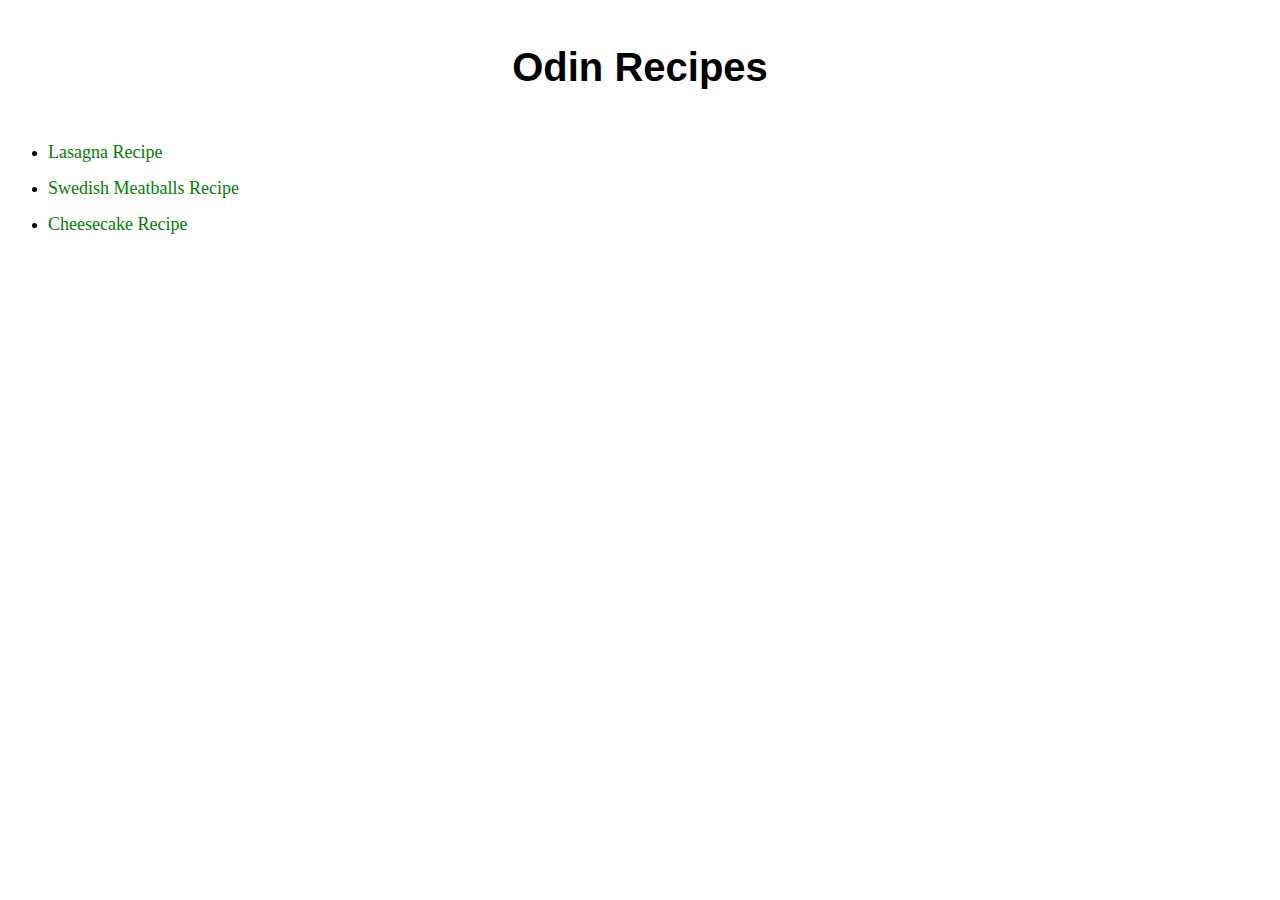
<file: index.html>
<!DOCTYPE html>
<html lang="en">
    <head>
        <meta charset="UTF-8">
        <title>Recipes</title>
        <link rel="stylesheet" href="./style.css">
    </head>

    <body>
        <h1 class="header1">Odin Recipes</h1>
            <ul  class="link-list">
                <li><a href="./recipes/lasagna.html">Lasagna Recipe</a></li>
                <li><a href="./recipes/Swedish-Meatballs.html">Swedish Meatballs Recipe</a></li>
                <li><a href="./recipes/cheesecake.html">Cheesecake Recipe</a></li>
            </ul>
    </body>
</html>
</file>
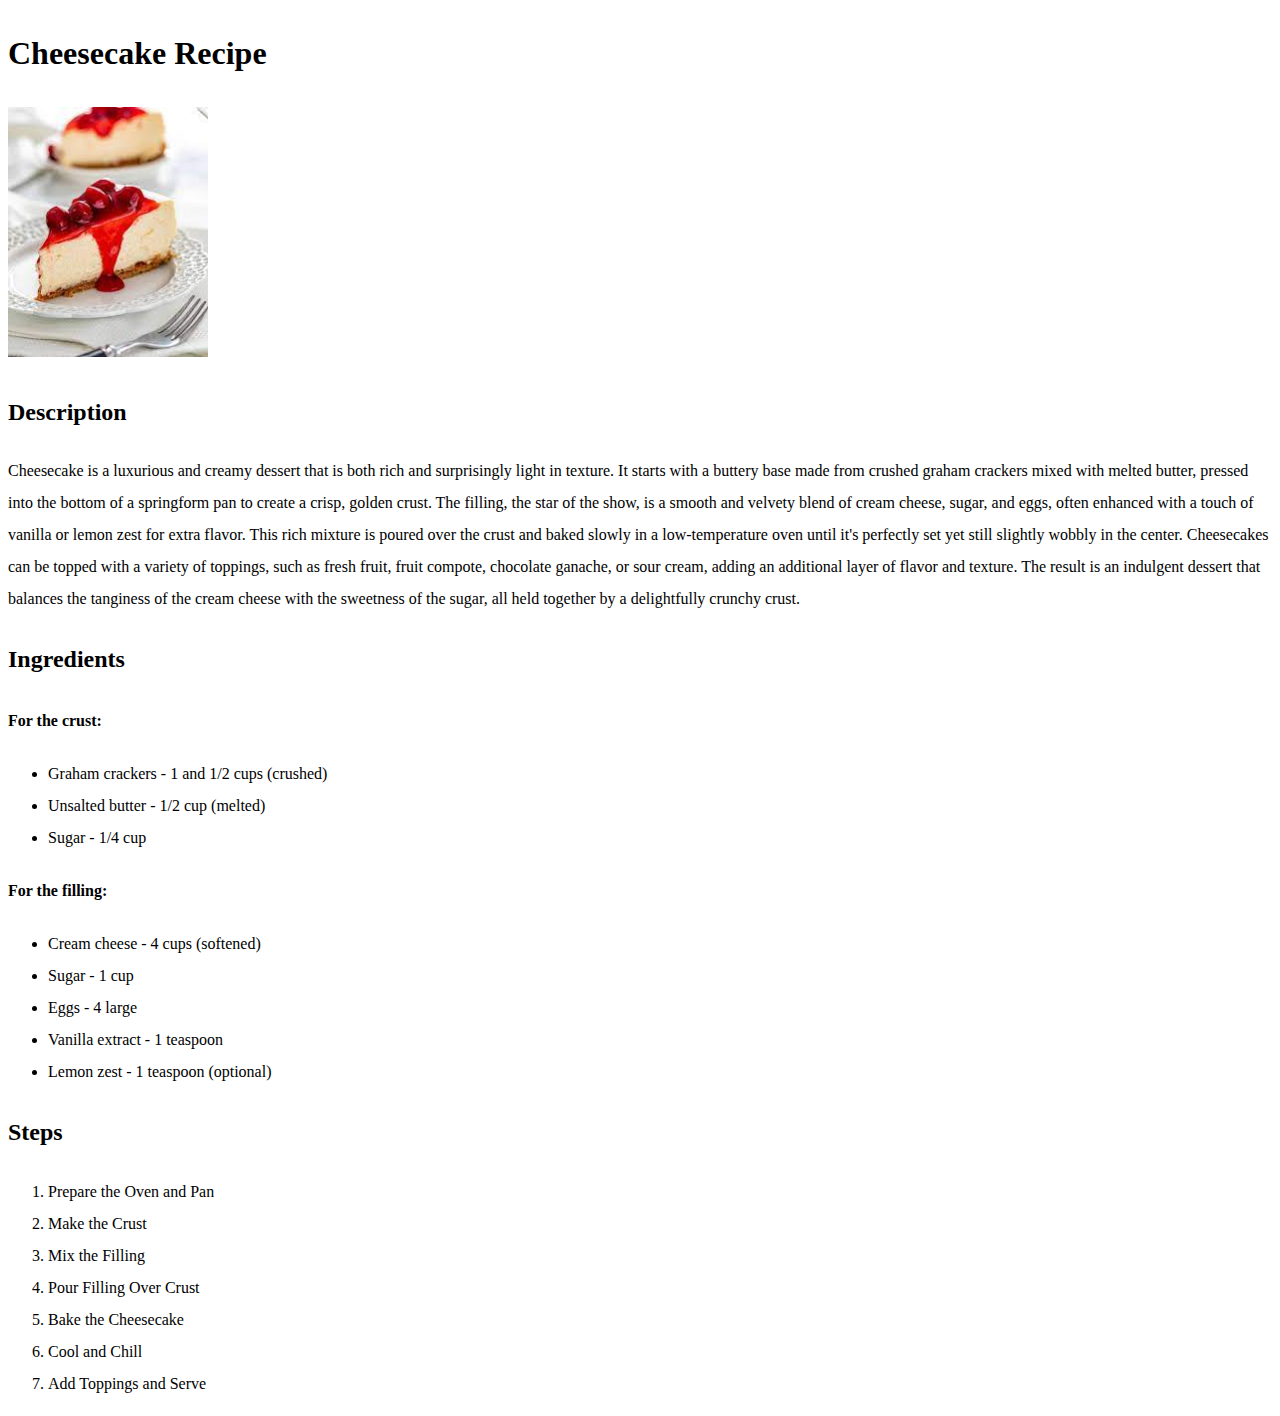
<file: recipes/cheesecake.html>
<!DOCTYPE html>
<html lang="en">
<head>
    <meta charset="UTF-8">
    <title>Cheeescake Recipe</title>
    <link rel="stylesheet" href="../style.css">
</head>

<body>
    <h1>Cheesecake Recipe</h1>
    <img class="cheesecake" src="../imgs/cheesecake.jpg">
    <h2>Description</h2>
        <p>Cheesecake is a luxurious and creamy dessert that is both rich and surprisingly light in texture. It starts with a buttery base made from crushed graham crackers mixed with melted butter, pressed into the bottom of a springform pan to create a crisp, golden crust. The filling, the star of the show, is a smooth and velvety blend of cream cheese, sugar, and eggs, often enhanced with a touch of vanilla or lemon zest for extra flavor. This rich mixture is poured over the crust and baked slowly in a low-temperature oven until it's perfectly set yet still slightly wobbly in the center. Cheesecakes can be topped with a variety of toppings, such as fresh fruit, fruit compote, chocolate ganache, or sour cream, adding an additional layer of flavor and texture. The result is an indulgent dessert that balances the tanginess of the cream cheese with the sweetness of the sugar, all held together by a delightfully crunchy crust.
        </p>
    <h2>Ingredients</h2>
        <h4>For the crust:</h4>
            <ul>
                <li>Graham crackers - 1 and 1/2 cups (crushed)</ls>
                <li>Unsalted butter - 1/2 cup (melted)</ls>
                <li>Sugar - 1/4 cup</ls>
            </ul>
        <h4>For the filling:</h4>
            <ul>
                <li>Cream cheese - 4 cups (softened)</li>
                <li>Sugar - 1 cup</li>
                <li>Eggs - 4 large</li>
                <li>Vanilla extract - 1 teaspoon</li>
                <li>Lemon zest - 1 teaspoon (optional)</li>
            </ul>
    <h2>Steps</h2>
            <ol>
                <li>Prepare the Oven and Pan</li>
                <li>Make the Crust</li>
                <li>Mix the Filling</li>
                <li>Pour Filling Over Crust</li>
                <li>Bake the Cheesecake</li>
                <li>Cool and Chill</li>
                <li>Add Toppings and Serve</li>  
            </ol>
</body>
</html>
</file>
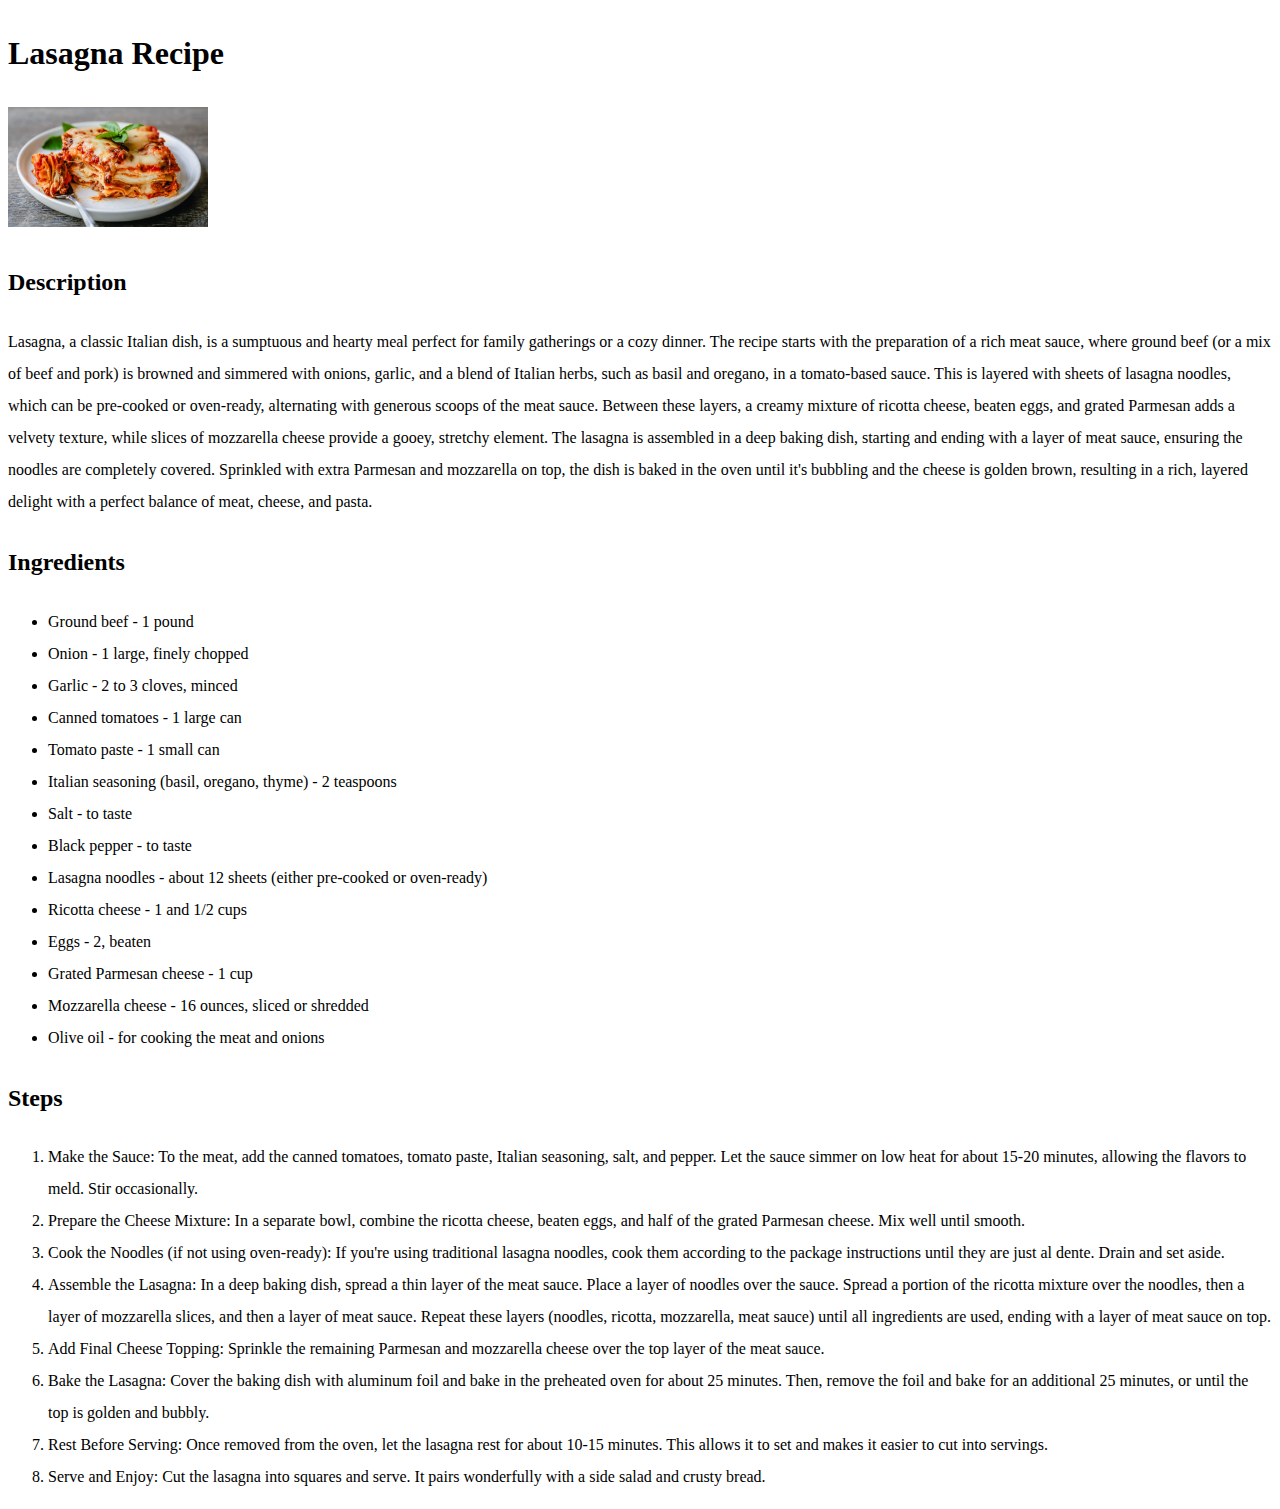
<file: recipes/lasagna.html>
<!DOCTYPE html>
<html lang="en">
    <head>
        <meta charset="UTF-8">
        <title>Lasagna Recipe</title>
        <link rel="stylesheet" href="../style.css">
    </head>

    <body>
        <h1>Lasagna Recipe</h1>
        <img class="lasagna" src="../imgs/lasagna.jpg">
            <h2>Description</h2>
                <p>Lasagna, a classic Italian dish, is a sumptuous and hearty meal perfect for family gatherings or a cozy dinner. The recipe starts with the preparation of a rich meat sauce, where ground beef (or a mix of beef and pork) is browned and simmered with onions, garlic, and a blend of Italian herbs, such as basil and oregano, in a tomato-based sauce. This is layered with sheets of lasagna noodles, which can be pre-cooked or oven-ready, alternating with generous scoops of the meat sauce. Between these layers, a creamy mixture of ricotta cheese, beaten eggs, and grated Parmesan adds a velvety texture, while slices of mozzarella cheese provide a gooey, stretchy element. The lasagna is assembled in a deep baking dish, starting and ending with a layer of meat sauce, ensuring the noodles are completely covered. Sprinkled with extra Parmesan and mozzarella on top, the dish is baked in the oven until it's bubbling and the cheese is golden brown, resulting in a rich, layered delight with a perfect balance of meat, cheese, and pasta.</p>
            <h2>Ingredients</h2>
                <ul>
                    <li>Ground beef - 1 pound</li>
                    <li>Onion - 1 large, finely chopped</li>
                    <li>Garlic - 2 to 3 cloves, minced</li>
                    <li>Canned tomatoes - 1 large can</li>
                    <li>Tomato paste - 1 small can</li>
                    <li>Italian seasoning (basil, oregano, thyme) - 2 teaspoons</li>
                    <li>Salt - to taste</li>
                    <li>Black pepper - to taste</li>
                    <li>Lasagna noodles - about 12 sheets (either pre-cooked or oven-ready)</li>
                    <li>Ricotta cheese - 1 and 1/2 cups</li>
                    <li>Eggs - 2, beaten</li>
                    <li>Grated Parmesan cheese - 1 cup</li>
                    <li>Mozzarella cheese - 16 ounces, sliced or shredded</li>
                    <li>Olive oil - for cooking the meat and onions</li>
                </ul>
            <h2>Steps</h2>
                <ol>
                    <li>Make the Sauce: To the meat, add the canned tomatoes, tomato paste, Italian seasoning, salt, and pepper. Let the sauce simmer on low heat for about 15-20 minutes, allowing the flavors to meld. Stir occasionally.</li>
                    <li>Prepare the Cheese Mixture: In a separate bowl, combine the ricotta cheese, beaten eggs, and half of the grated Parmesan cheese. Mix well until smooth.</li>
                    <li>Cook the Noodles (if not using oven-ready): If you're using traditional lasagna noodles, cook them according to the package instructions until they are just al dente. Drain and set aside.</li>
                    <li>Assemble the Lasagna: In a deep baking dish, spread a thin layer of the meat sauce. Place a layer of noodles over the sauce. Spread a portion of the ricotta mixture over the noodles, then a layer of mozzarella slices, and then a layer of meat sauce. Repeat these layers (noodles, ricotta, mozzarella, meat sauce) until all ingredients are used, ending with a layer of meat sauce on top.</li>
                    <li>Add Final Cheese Topping: Sprinkle the remaining Parmesan and mozzarella cheese over the top layer of the meat sauce.</li>
                    <li>Bake the Lasagna: Cover the baking dish with aluminum foil and bake in the preheated oven for about 25 minutes. Then, remove the foil and bake for an additional 25 minutes, or until the top is golden and bubbly.</li>
                    <li>Rest Before Serving: Once removed from the oven, let the lasagna rest for about 10-15 minutes. This allows it to set and makes it easier to cut into servings.</li>
                    <li>Serve and Enjoy: Cut the lasagna into squares and serve. It pairs wonderfully with a side salad and crusty bread.</li>
                </ol>
    </body>
</html>
</file>
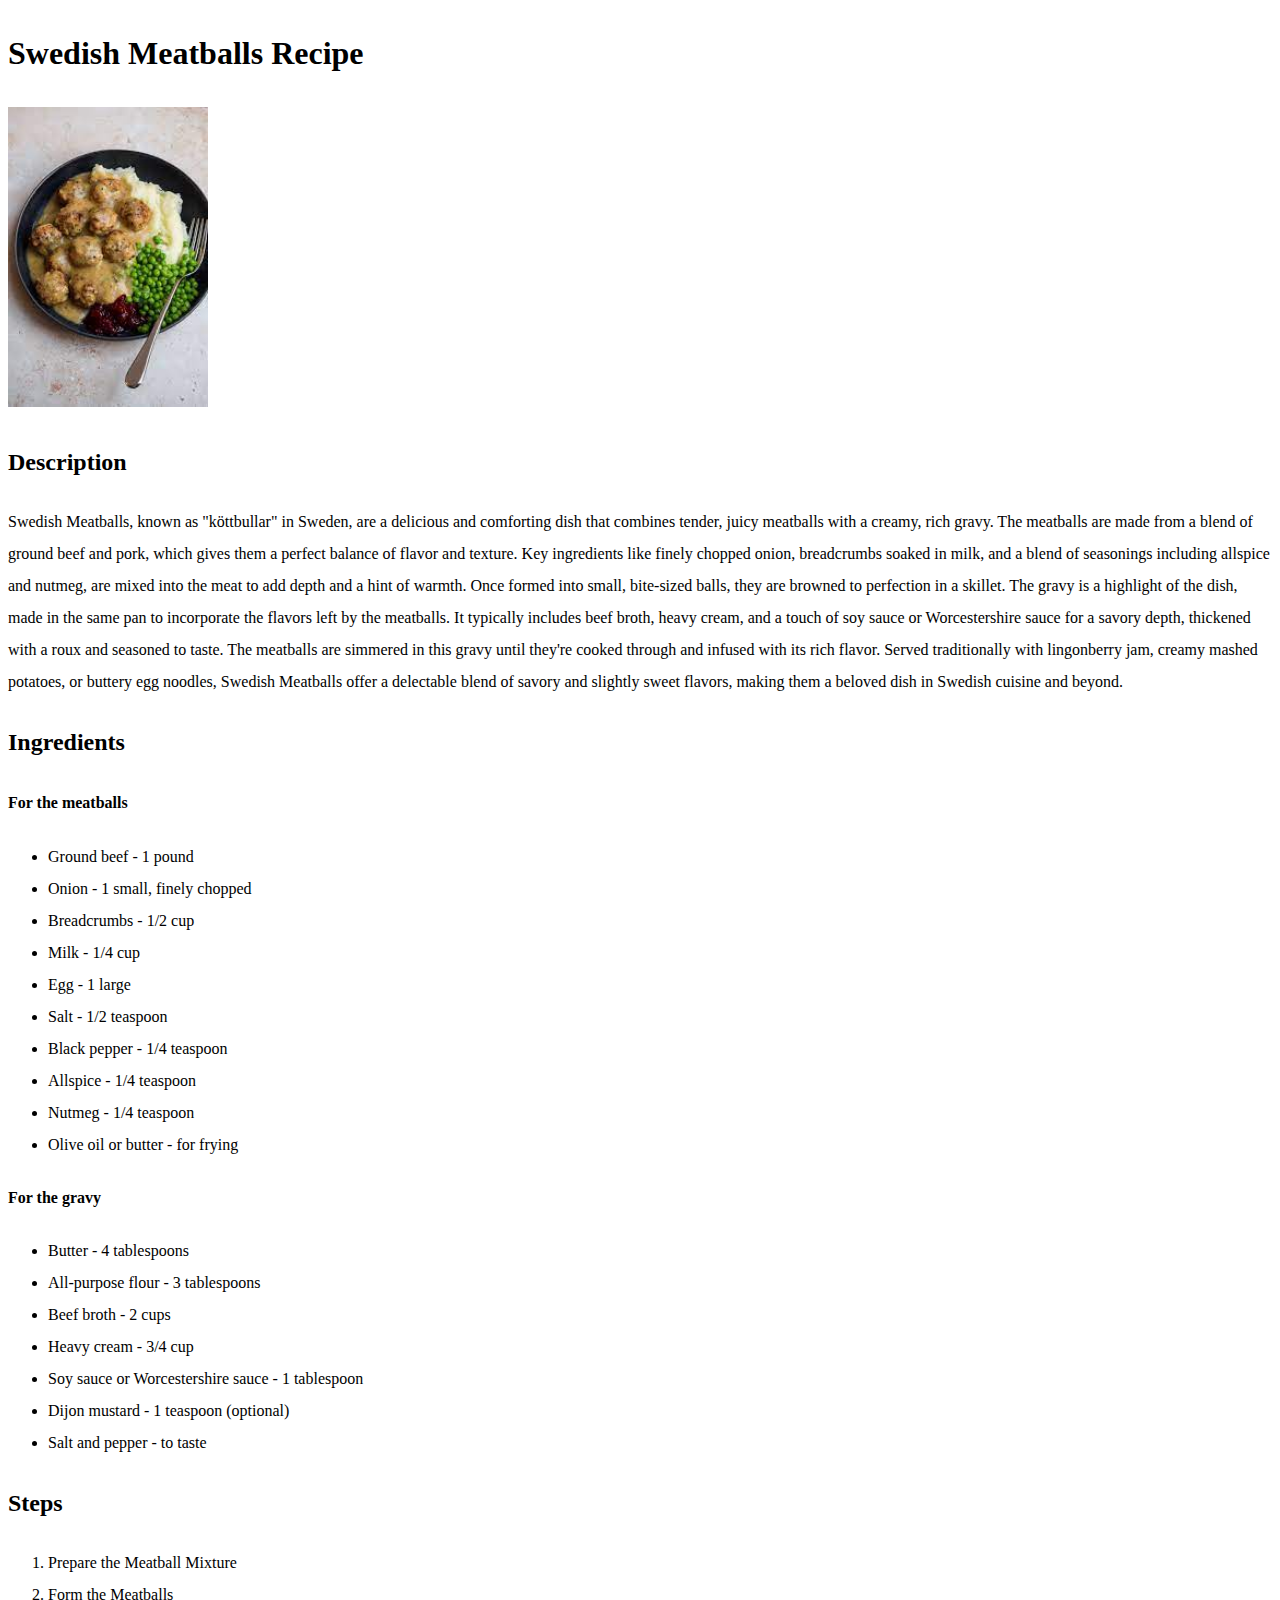
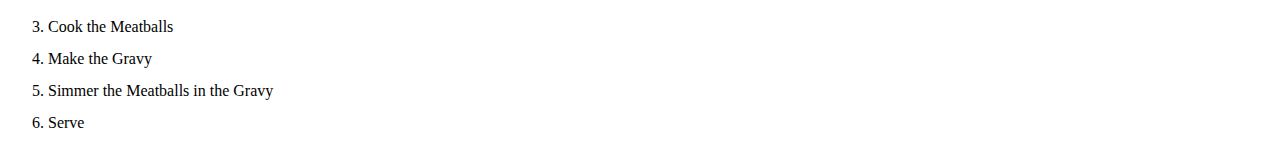
<file: recipes/Swedish-Meatballs.html>
<!DOCTYPE html>
<html lang="en">
    <head>
        <meta charset="UTF-8">
        <title>Swedish Meatballs Recipe</title>
        <link rel="stylesheet" href="../style.css">
    </head>

    <body>
        <h1>Swedish Meatballs Recipe</h1>
        <img class="swedish-meatballs" src="../imgs/Swedish-Meatballs.jpg">
            <h2>Description</h2>
                <p>Swedish Meatballs, known as "köttbullar" in Sweden, are a delicious and comforting dish that combines tender, juicy meatballs with a creamy, rich gravy. The meatballs are made from a blend of ground beef and pork, which gives them a perfect balance of flavor and texture. Key ingredients like finely chopped onion, breadcrumbs soaked in milk, and a blend of seasonings including allspice and nutmeg, are mixed into the meat to add depth and a hint of warmth. Once formed into small, bite-sized balls, they are browned to perfection in a skillet. The gravy is a highlight of the dish, made in the same pan to incorporate the flavors left by the meatballs. It typically includes beef broth, heavy cream, and a touch of soy sauce or Worcestershire sauce for a savory depth, thickened with a roux and seasoned to taste. The meatballs are simmered in this gravy until they're cooked through and infused with its rich flavor. Served traditionally with lingonberry jam, creamy mashed potatoes, or buttery egg noodles, Swedish Meatballs offer a delectable blend of savory and slightly sweet flavors, making them a beloved dish in Swedish cuisine and beyond.
                </p>
            <h2>Ingredients</h2>
                <h4>For the meatballs</h4>
                    <ul>
                        <li>Ground beef - 1 pound</li>
                        <li>Onion - 1 small, finely chopped</li>
                        <li>Breadcrumbs - 1/2 cup</li>
                        <li>Milk - 1/4 cup</li>
                        <li>Egg - 1 large</li>
                        <li>Salt - 1/2 teaspoon</li>
                        <li>Black pepper - 1/4 teaspoon</li>
                        <li>Allspice - 1/4 teaspoon</li>
                        <li>Nutmeg - 1/4 teaspoon</li>
                        <li>Olive oil or butter - for frying</li>
                    </ul>
                <h4>For the gravy</h4>
                    <ul>
                        <li>Butter - 4 tablespoons</li>
                        <li>All-purpose flour - 3 tablespoons</li>
                        <li>Beef broth - 2 cups</li>
                        <li>Heavy cream - 3/4 cup</li>
                        <li>Soy sauce or Worcestershire sauce - 1 tablespoon</li>
                        <li>Dijon mustard - 1 teaspoon (optional)</li>
                        <li>Salt and pepper - to taste</li>
                    </ul>
            <h2>Steps</h2>
                    <Ol>
                        <li>Prepare the Meatball Mixture</li>
                        <li>Form the Meatballs</li>
                        <li>Cook the Meatballs</li>
                        <li>Make the Gravy</li>
                        <li>Simmer the Meatballs in the Gravy</li>
                        <li>Serve</li>
                    </Ol>
    </body>
</html>
</file>
<file: style.css>
body {
    line-height: 2;
}
.swedish-meatballs,
.cheesecake,
.lasagna {
    height: auto;
    width: 200px;
}
.header1 {
    text-align: center;
    font-family: Verdana, Geneva, Tahoma, sans-serif;
    font-size: 40px;
    font-weight: bold;
}
.link-list li a {
    font-size: 18px;
    color: green;
    text-decoration: none;
}
.link-list li a:hover {
text-decoration: underline;
}
</file>
